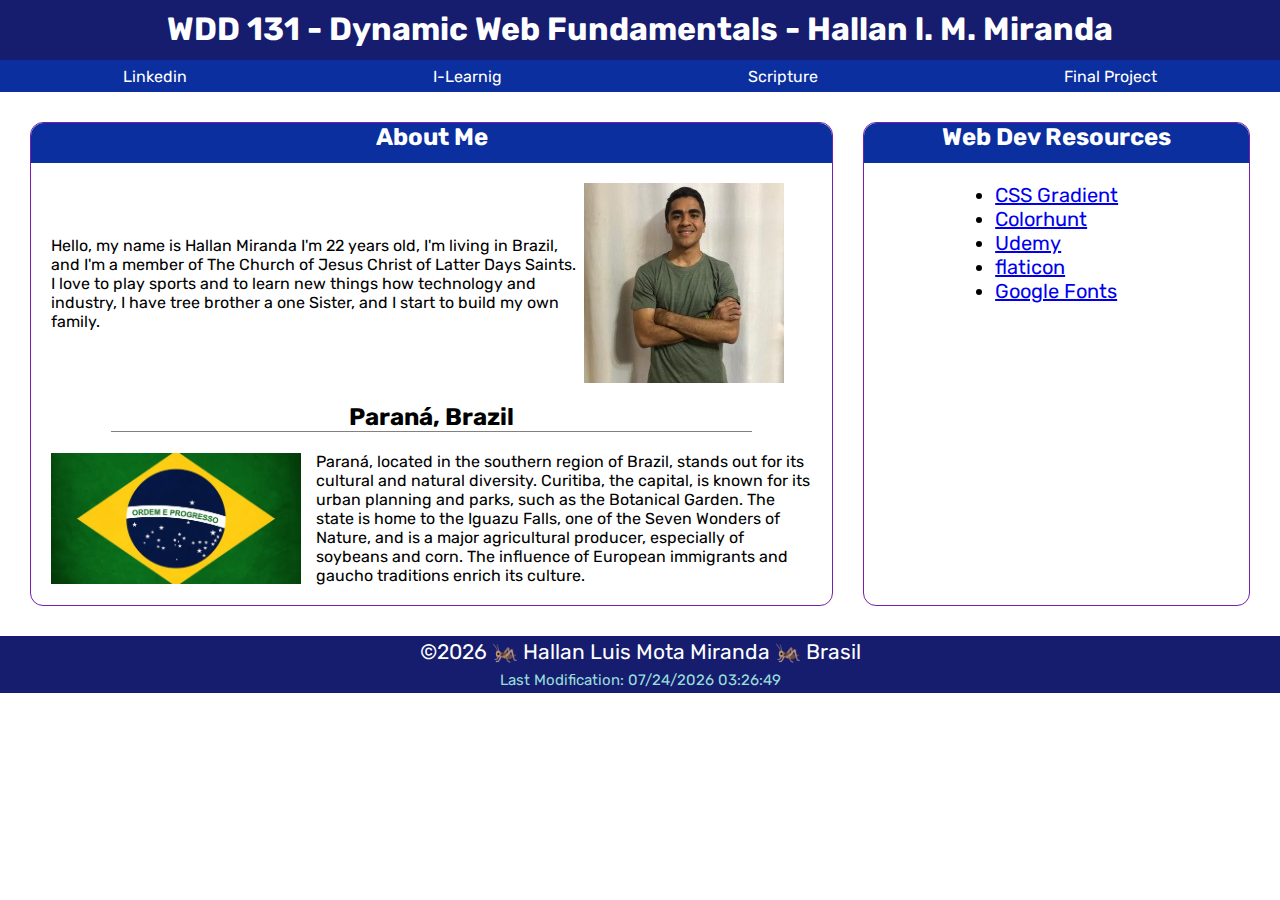
<file: index.html>
<!DOCTYPE html>
<html lang="en">
<head>
    <meta charset="UTF-8">
    <meta name="viewport" content="width=device-width, initial-scale=1.0">
    <title>WDD 131 - Dynamic Web Fundamentals - hallan Miranda</title>
    <meta name="description" content="WDD 131 - Dynamic Web Fundamentals - Hallan luis Mota Miranda - home page with linkedin, i-learn, scripture and final project pages and talk litlle abou me">
    <meta name="author" content="Hallan Luis Mota Miranda">
    <link rel="stylesheet" href="styles/base.css">
    <script src="script/getdates.js" defer></script>
</head>
<body>
    <header>
        <h1>WDD 131 - Dynamic Web Fundamentals - Hallan l. M. Miranda</h1>
        <nav>
            <a href="https://www.linkedin.com/in/hallan-miranda-4562a71ab/">Linkedin</a>
            <a href="https://byui.instructure.com/.">I-Learnig</a>
            <a href="https://www.churchofjesuschrist.org/study/scriptures/bofm/2-ne/2?lang=por&id=p25#p25">Scripture</a>
            <a href="">Final Project</a>
        </nav>
    </header> 
    <main>
        <section class="card1">
            <h2 class="about">About Me</h2>
            <div>
                <p>Hello, my name is Hallan Miranda I'm 22 years old, I'm living in Brazil, and I'm a member of The Church of Jesus Christ of Latter Days Saints. I love to play sports and to learn new things
                     how technology and industry, I have tree brother a one Sister, and I start to build my own family.  </p>
                <img  src="images/prfile.jpeg" alt="Hallan Miranda">
            </div>
            <h2 class="parana-text">Paraná, Brazil</h2>
            <div>
                <img class="brazil-flag" src="images/brazil-flag.jpg" alt="Brazil Flag">
                <p>Paraná, located in the southern region of Brazil, stands out for its cultural and natural diversity. 
                    Curitiba, the capital, is known for its urban planning and parks, such as the Botanical Garden. 
                    The state is home to the Iguazu Falls, one of the Seven Wonders of Nature, and is a major agricultural producer, 
                    especially of soybeans and corn. The influence of European immigrants and gaucho traditions enrich its culture.
                </p>
            </div>
        </section>
        <section class="card2">
            <h2>Web Dev Resources</h2>
            <div class="list">
                <ul>
                    <li><a href="https://cssgradient.io/" target=”_blank”>CSS Gradient</a></li>
                    <li><a href="https://colorhunt.co/" target=”_blank”>Colorhunt</a></li>
                    <li><a href="https://www.udemy.com/pt/" target=”_blank”>Udemy</a></li>
                    <li><a href="https://www.flaticon.com/" target=”_blank”>flaticon</a></li>
                    <li><a href="https://fonts.google.com/" target=”_blank”>Google Fonts</a></li>
                </ul>
        </div>
        </section>

    </main>
    <footer>
        <p>©<span id="currentyear"></span> 🦗 Hallan Luis Mota Miranda 🦗 Brasil</p>
        <p id="lastModified"></p>
    </footer>
</body>
</html>
</file>
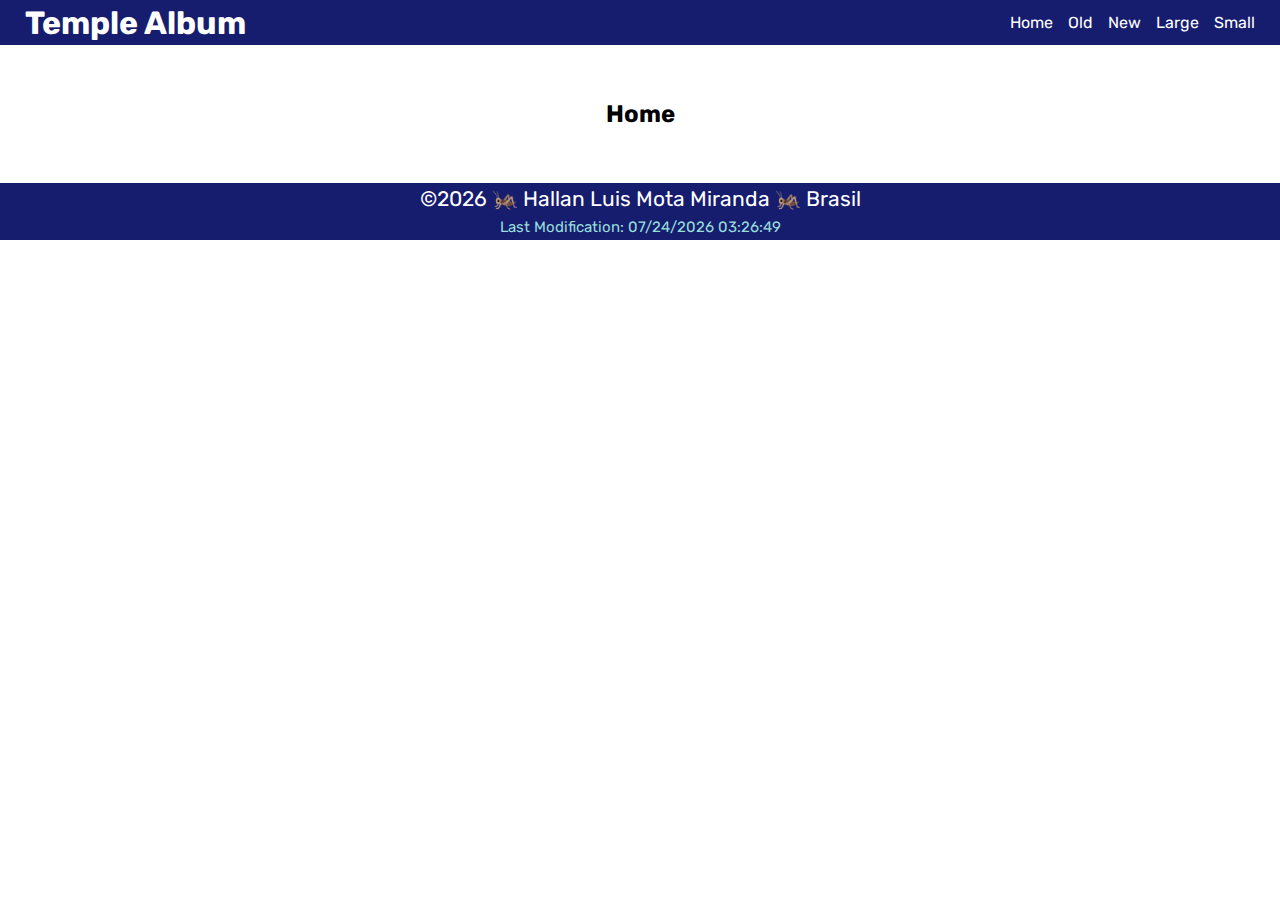
<file: filtered-temples.html>
<!DOCTYPE html>
<html lang="en">
<head>
    <meta charset="UTF-8">
    <meta name="viewport" content="width=device-width, initial-scale=1.0">
    <title>WDD 131 - Dynamic Web Fundamentals - hallan Miranda</title>
    <meta name="description" content="WDD 131 - Dynamic Web Fundamentals - Hallan luis Mota Miranda - home page with linkedin, i-learn, scripture and final project pages and talk litlle abou me">
    <meta name="author" content="Hallan Luis Mota Miranda">
    <link rel="stylesheet" href="styles/filtered-temple.css">
    <script src="script/getdates.js" defer></script>
    <script src="script/filterede-temple.js" defer></script>
</head>
<body>
    <header>
        <nav>
            <h1>Temple Album</h1>
            <button class="hamburger"></button>
            <ul class="links">
                <li><a href="#" id="home">Home</a></li>
                <li><a href="#" id="old">Old</a></li>
                <li><a href="#" id="new">New</a></li>
                <li><a href="#" id="large">Large</a></li>
                <li><a href="#" id="small">Small</a></li>
            </ul>
        </nav>
    </header>
    <main>
        <h2>Home</h2>
        <div class="temple">
            <div class="card"></div>
        </div>
    </main>
    <footer>
        <p>©<span id="currentyear"></span> 🦗 Hallan Luis Mota Miranda 🦗 Brasil</p>
        <p id="lastModified"></p>
    </footer>
</body>
</html>
</file>
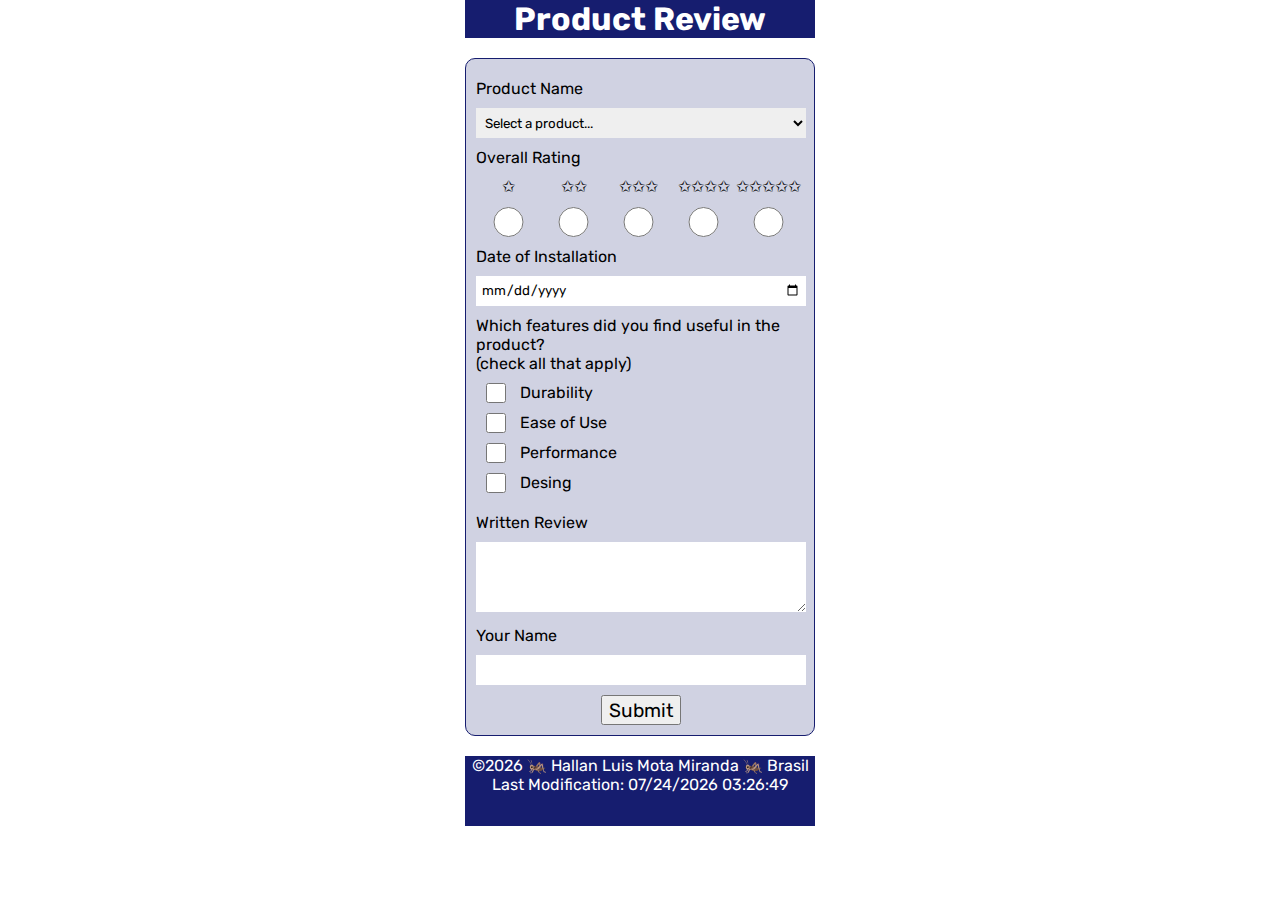
<file: form.html>
<!DOCTYPE html>
<html lang="en">
<head>
    <meta charset="UTF-8">
    <meta name="viewport" content="width=device-width, initial-scale=1.0">
    <title>Product Form</title>
    <link rel="stylesheet" href="styles/form.css">
    <script src="script/form.js" defer></script>
</head>
<body>
    <header>
        <h1>Product Review</h1>
    </header>
    <main>
        <form action="review.html" method="get">
            <label for="Product">Product Name</label>
            <select class="select" name="product" id="Product" required>
                <option value="" disabled selected> Select a product...</option>
            </select>
            <p>Overall Rating</p>
            <div class="radio">
                <label class="item1" for="1">✩</label>
                <input class="item2" type="radio" name="star" id="1">
                <label class="item3" for="2">✩✩</label>
                <input class="item4" type="radio" name="star" id="2">
                <label class="item5" for="3">✩✩✩</label>
                <input class="item6" type="radio" name="star" id="3">
                <label class="item7" for="4">✩✩✩✩</label>
                <input class="item8" type="radio" name="star" id="4">
                <label class="item9" for="5">✩✩✩✩✩</label>
                <input clas="item10" type="radio" name="star" id="5">
            </div>

            <label for="Installation">Date of Installation</label>
            <input type="date" name="date" id="Installation">

            <p>Which features did you find useful in the product?<br>(check all that apply)</p>
            <div class="checkbox">
                <input type="checkbox" name="durability" id="durability">
                <label for="durability">Durability</label>
                <input type="checkbox" name="ease of use" id="ease of use">
                <label for="ease of use">Ease of Use</label>
                <input type="checkbox" name="performance" id="performance">
                <label for="performance">Performance</label>
                <input type="checkbox" name="desing" id="desing">
                <label for="desing">Desing</label>
            </div>

            <label for="Review">Written Review</label>
            <textarea type="text" name="Review" id="Review"></textarea>

            <label for="name">Your Name</label>
            <input type="text" name="name" id="name">

            <button type="submit">Submit</button>

        </form>
        
    </main>
    <footer>
        <p>©<span id="currentyear"></span> 🦗 Hallan Luis Mota Miranda 🦗 Brasil</p>
        <p id="lastModified"></p>
    </footer>

</body>
</html>
</file>
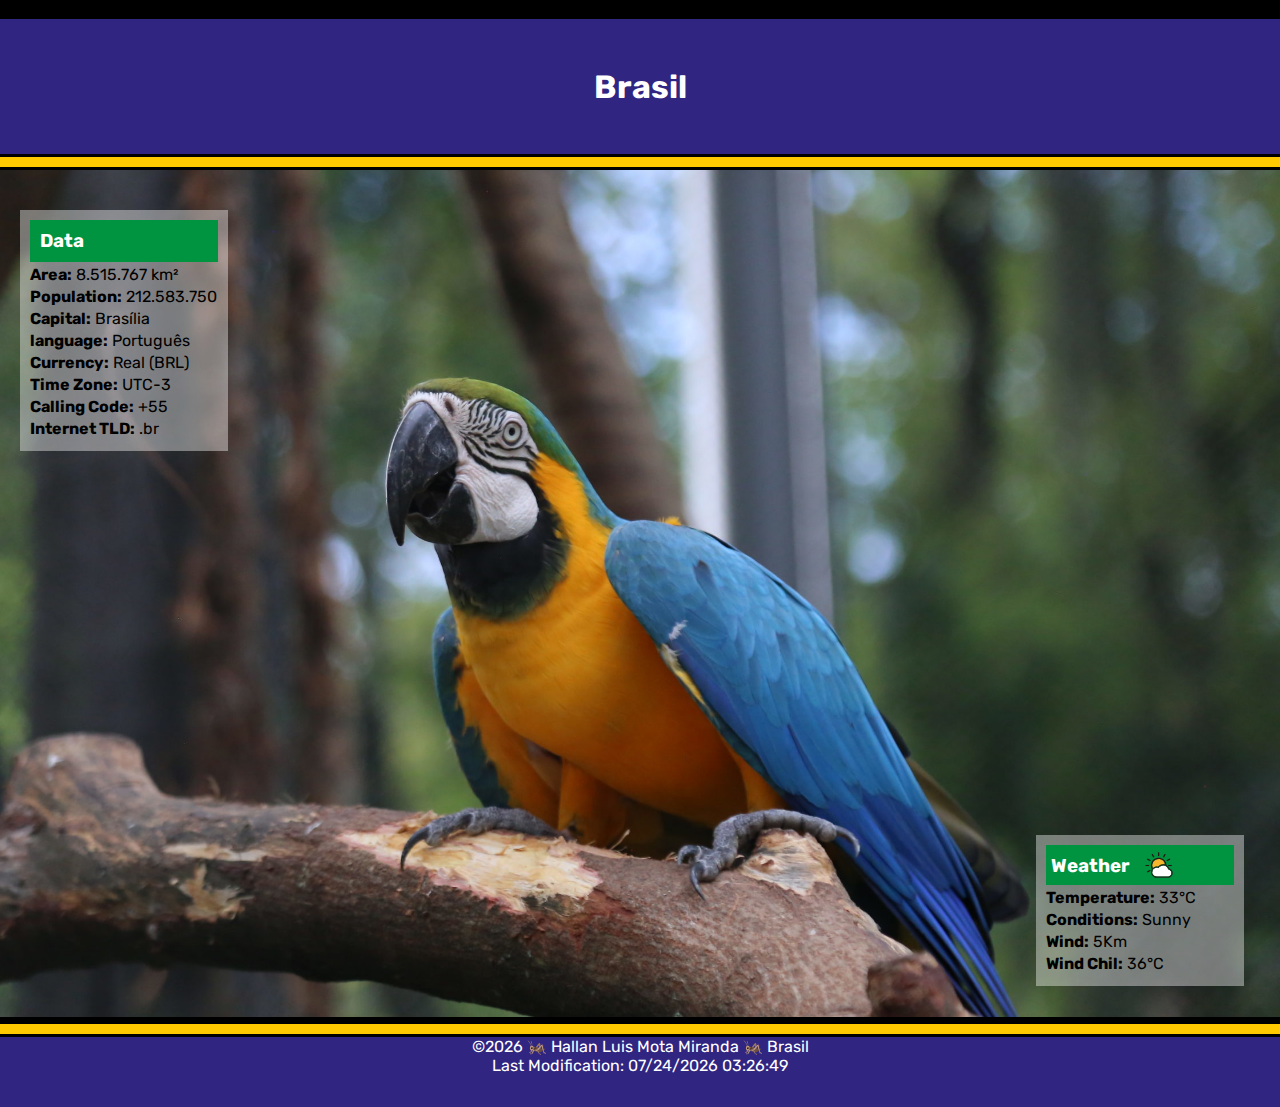
<file: place.html>
<!DOCTYPE html>
<html lang="en">
<head>
    <meta charset="UTF-8">
    <meta name="viewport" content="width=device-width, initial-scale=1.0">
    <meta name="description" content="">
    <meta name="author" content="">
<<<<<<< HEAD
    <link rel="stylesheet" href="/">
    <script src="script/place.js" defer></script>
=======
    <link rel="stylesheet" href="styles/place.css">
    <script src="script/place.js" defer></script>
>>>>>>> ca3e4cb8382573a9b1336299f7bad93865b41866
    <title>Document</title>
</head>
<body>
    <header>
        <h1>Brasil</h1>
    </header> 
    <p class="line"></p>
    <main>
        <div class="container">
            <p></p>
            <picture >
                <source class="hero" media="(min-width:750px )" srcset="images/arara-large.webp">
                <source class="hero" media="(min-width:650px )" srcset="images/arara-medium.webp">
                <img  class="hero" src="images/arara-medium.webp" alt=" Arara">
            </picture>
            <p class="line"></p>
            <section class="data">
                <div >
                    <h3>Data</h3>
                </div>
                <p><strong>Area:</strong> 8.515.767 km²</p>
                <p><strong>Population:</strong> 212.583.750</p>
                <p><strong>Capital:</strong> Brasília</p>
                <p><strong>language:</strong> Português</p>
                <p><strong>Currency:</strong> Real (BRL)</p>
                <p><strong>Time Zone:</strong> UTC-3</p>
                <p><strong>Calling Code:</strong> +55</p>
                <p><strong>Internet TLD:</strong> .br</p>
            </section>
            <section class="weather">
                <div >            
                    <h3>Weather</h3>
                    <img src="/images/weather.svg" alt="icon description" width="40px">
                </div>
                <p id="temperature"></p>
                <p id="conditions"></p>
                <p id="wind"></p>
                <p id="wind-chill"></p>
            </section>
        </div>
    </main>
    <footer>
        <p>©<span id="currentyear"></span> 🦗 Hallan Luis Mota Miranda 🦗 Brasil</p>
        <p id="lastModified"></p>
    </footer>
</body>
</html>
</file>
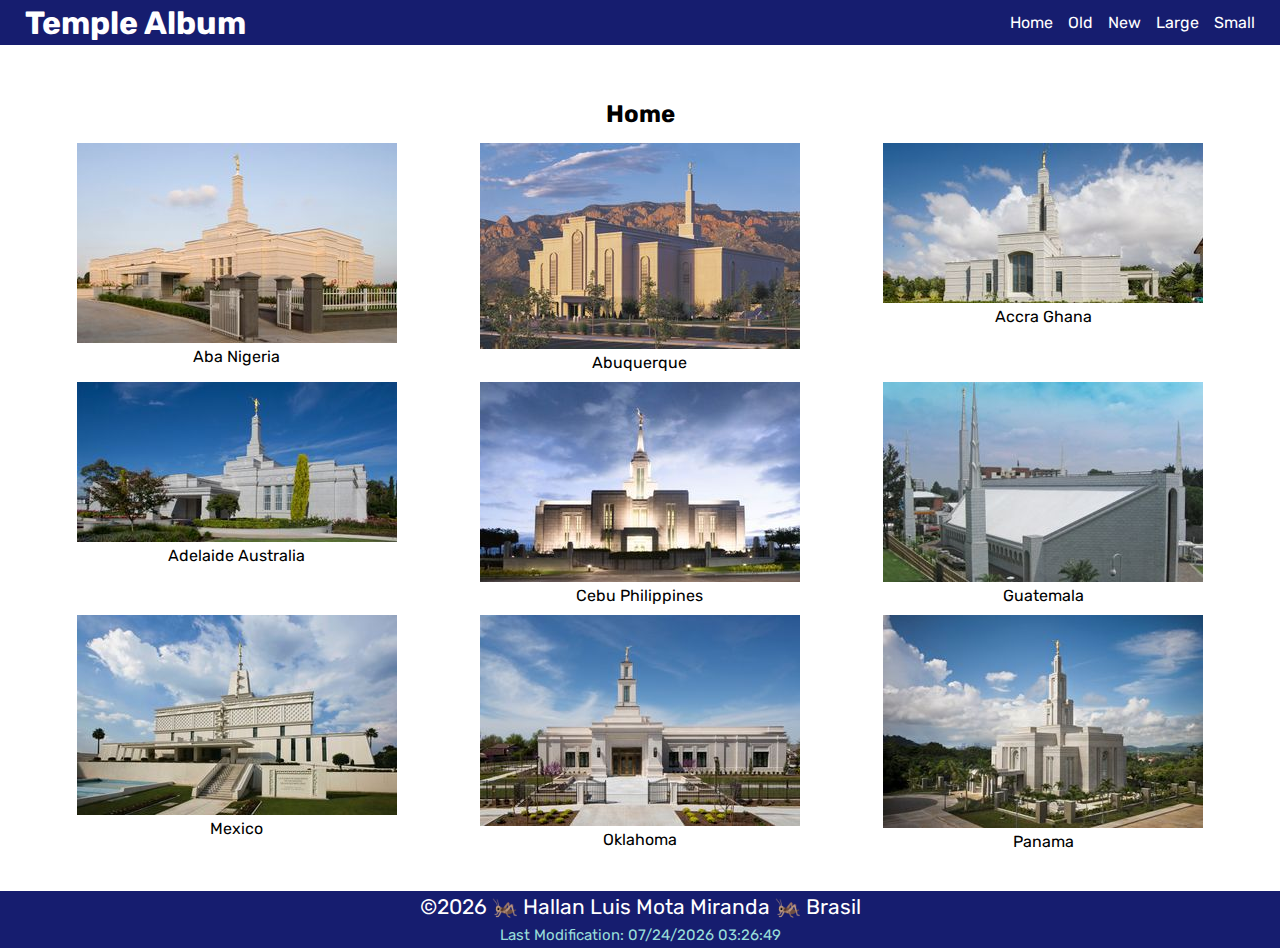
<file: temples.html>
<!DOCTYPE html>
<html lang="en">
<head>
    <meta charset="UTF-8">
    <meta name="viewport" content="width=device-width, initial-scale=1.0">
    <title>WDD 131 - Dynamic Web Fundamentals - hallan Miranda</title>
    <meta name="description" content="WDD 131 - Dynamic Web Fundamentals - Hallan luis Mota Miranda - home page with linkedin, i-learn, scripture and final project pages and talk litlle abou me">
    <meta name="author" content="Hallan Luis Mota Miranda">
    <link rel="stylesheet" href="styles/temple.css">
    <script src="script/getdates.js" defer></script>
    <script src="script/temple.js" defer></script>
</head>
<body>
    <header>
        <nav>
            <h1>Temple Album</h1>
            <button class="hamburger"></button>
            <ul class="links">
                <li><a href="#">Home</a></li>
                <li><a href="#">Old</a></li>
                <li><a href="#">New</a></li>
                <li><a href="#">Large</a></li>
                <li><a href="#">Small</a></li>
            </ul>
        </nav>
    </header>
    <main>
        <h2>Home</h2>
        <div class="temples">
            <figure>
                <img src="images/aba_nigeria_temple_lds.jpeg" alt="Aba Nigeria">
                <figcaption>Aba Nigeria</figcaption>
            </figure>
            <figure>
                <img src="images/abuquerque_temple_lds.jpeg" alt="Abuquerque">
                <figcaption>Abuquerque</figcaption>
            </figure>
            <figure>
                <img src="images/accra_ghana_temple_lds.jpeg" alt="Accra Ghana">
                <figcaption>Accra Ghana</figcaption>
            </figure>
            <figure>
                <img src="images/adelaide_australia_temple.jpeg" alt="Adelaide Australia">
                <figcaption>Adelaide Australia</figcaption>
            </figure>
            <figure>
                <img src="images/cebu_philippines_temple_sunset.jpeg" alt="Cebu Philippines">
                <figcaption>Cebu Philippines</figcaption>
            </figure>
            <figure>
                <img src="images/guatemala_city_guatemala_temple_lds.jpeg" alt="Guatemala">
                <figcaption>Guatemala</figcaption>
            </figure>
            <figure>
                <img src="images/mexico_city_temple_lds.jpeg" alt="Mexico">
                <figcaption>Mexico</figcaption>
            </figure>
            <figure>
                <img src="images/oklahoma_city_temple_exterior.jpeg" alt="Oklahoma">
                <figcaption>Oklahoma</figcaption>
            </figure>
            <figure>
                <img src="images/panama_city_temple_lds.jpeg" alt="Panama">
                <figcaption>Panama</figcaption>
            </figure>
    </div>
    </main>
    <footer>
        <p>©<span id="currentyear"></span> 🦗 Hallan Luis Mota Miranda 🦗 Brasil</p>
        <p id="lastModified"></p>
    </footer>
</body>
</html>
</file>
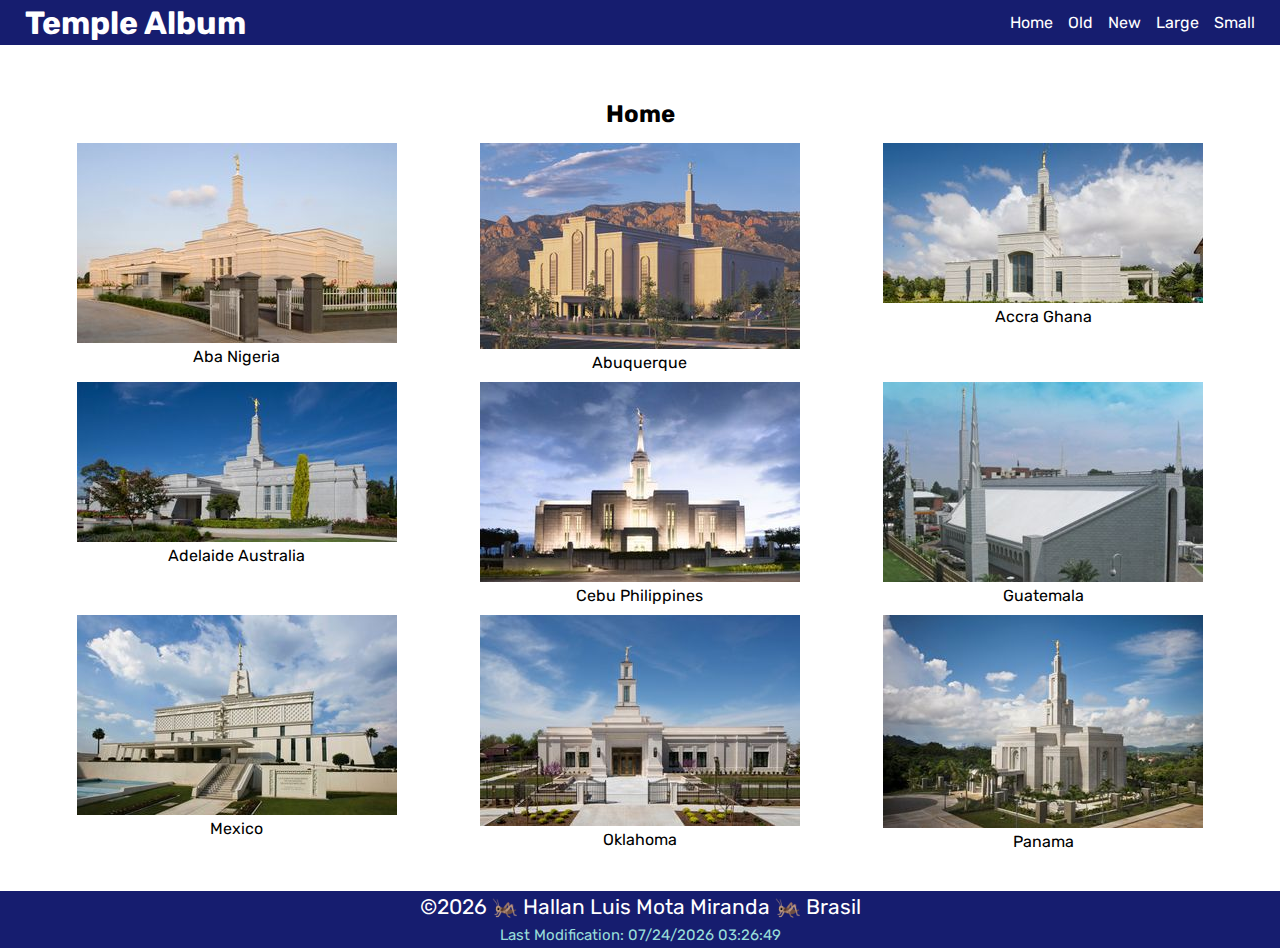
<file: week01/temples.html>
<!DOCTYPE html>
<html lang="en">
<head>
    <meta charset="UTF-8">
    <meta name="viewport" content="width=device-width, initial-scale=1.0">
    <title>WDD 131 - Dynamic Web Fundamentals - hallan Miranda</title>
    <meta name="description" content="WDD 131 - Dynamic Web Fundamentals - Hallan luis Mota Miranda - home page with linkedin, i-learn, scripture and final project pages and talk litlle abou me">
    <meta name="author" content="Hallan Luis Mota Miranda">
    <link rel="stylesheet" href="styles/temple.css">
    <script src="script/getdates.js" defer></script>
    <script src="script/temple.js" defer></script>
</head>
<body>
    <header>
        <nav>
            <h1>Temple Album</h1>
            <button class="hamburger"></button>
            <ul class="links">
                <li><a href="#">Home</a></li>
                <li><a href="#">Old</a></li>
                <li><a href="#">New</a></li>
                <li><a href="#">Large</a></li>
                <li><a href="#">Small</a></li>
            </ul>
        </nav>
    </header>
    <main>
        <h2>Home</h2>
        <div class="temples">
            <figure>
                <img src="/week01/images/aba_nigeria_temple_lds.jpeg" alt="Aba Nigeria">
                <figcaption>Aba Nigeria</figcaption>
            </figure>
            <figure>
                <img src="/week01/images/abuquerque_temple_lds.jpeg" alt="Abuquerque">
                <figcaption>Abuquerque</figcaption>
            </figure>
            <figure>
                <img src="/week01/images/accra_ghana_temple_lds.jpeg" alt="Accra Ghana">
                <figcaption>Accra Ghana</figcaption>
            </figure>
            <figure>
                <img src="/week01/images/adelaide_australia_temple.jpeg" alt="Adelaide Australia">
                <figcaption>Adelaide Australia</figcaption>
            </figure>
            <figure>
                <img src="/week01/images/cebu_philippines_temple_sunset.jpeg" alt="Cebu Philippines">
                <figcaption>Cebu Philippines</figcaption>
            </figure>
            <figure>
                <img src="/week01/images/guatemala_city_guatemala_temple_lds.jpeg" alt="Guatemala">
                <figcaption>Guatemala</figcaption>
            </figure>
            <figure>
                <img src="/week01/images/mexico_city_temple_lds.jpeg" alt="Mexico">
                <figcaption>Mexico</figcaption>
            </figure>
            <figure>
                <img src="/week01/images/oklahoma_city_temple_exterior.jpeg" alt="Oklahoma">
                <figcaption>Oklahoma</figcaption>
            </figure>
            <figure>
                <img src="/week01/images/panama_city_temple_lds.jpeg" alt="Panama">
                <figcaption>Panama</figcaption>
            </figure>
    </div>
    </main>
    <footer>
        <p>©<span id="currentyear"></span> 🦗 Hallan Luis Mota Miranda 🦗 Brasil</p>
        <p id="lastModified"></p>
    </footer>
</body>
</html>
</file>
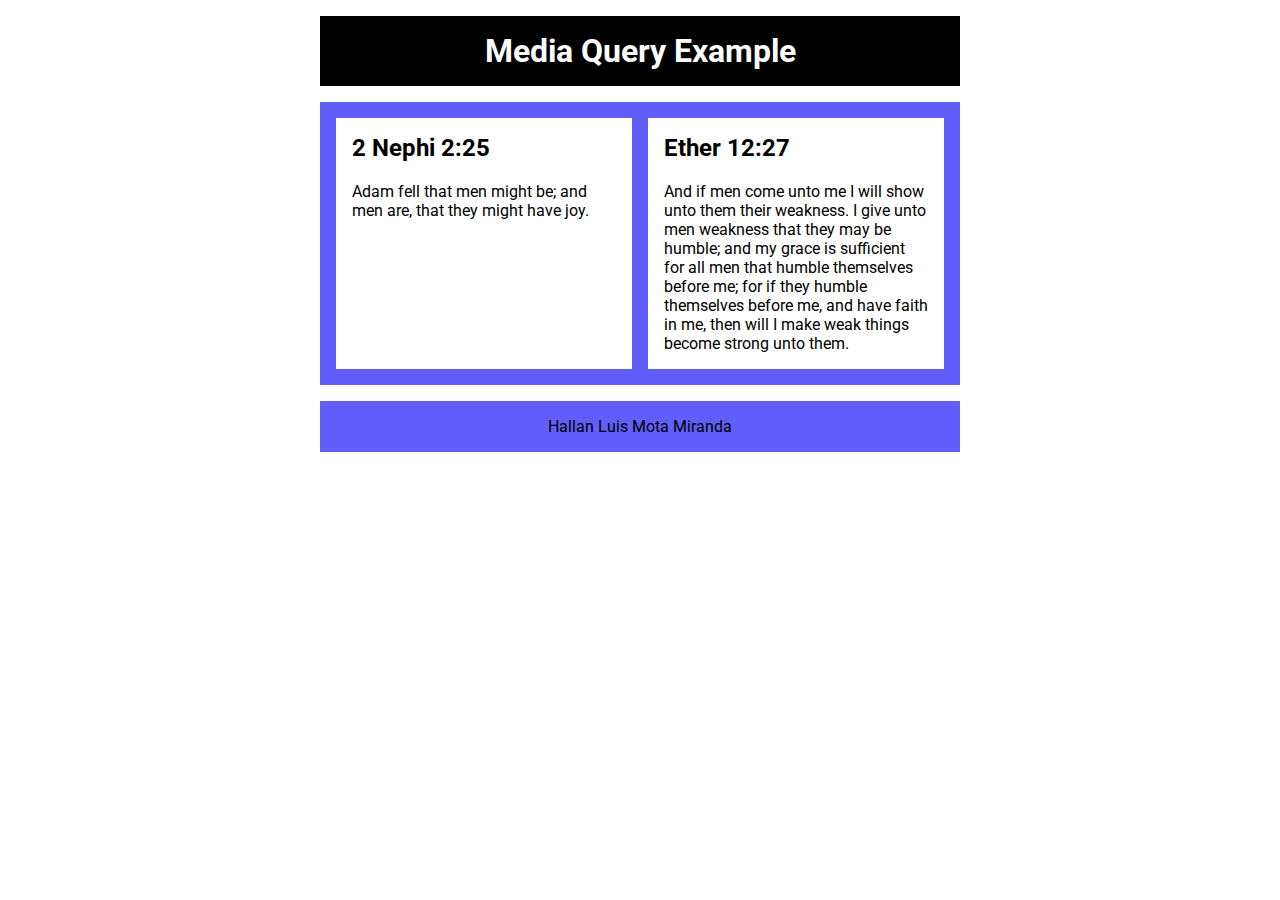
<file: week02/media-query.html>
<!DOCTYPE html>
<html lang="en">
<head>
    <meta charset="UTF-8">
    <meta name="viewport" content="width=device-width, initial-scale=1.0">
    <title>Document</title>
    <meta name="description" content="">
    <meta name="author" content="Hallan Luis Mota Miranda">
    <link rel="preconnect" href="https://fonts.googleapis.com">
<link rel="preconnect" href="https://fonts.gstatic.com" crossorigin>
<link href="https://fonts.googleapis.com/css2?family=Roboto&display=swap" rel="stylesheet">
    <link rel="stylesheet" href="/week02/styles/media-query.css">
    <link rel="stylesheet" href="/week02/styles/media-query-large.css">
</head>
<body>
    <header>
        <h1>Media Query Example</h1>
    </header>
    <main>
        <section>
            <h2>2 Nephi 2:25</h2>
            <p>Adam fell that men might be; and men are, that they might have joy.</p>
        </section>
        <section>
            <h2>Ether 12:27</h2>
            <p>And if men come unto me I will show unto them their weakness. I give unto men weakness that they may be humble; and my grace is sufficient for all men that humble themselves before me; for if they humble themselves before me, and have faith in me, then will I make weak things become strong unto them.</p>
        </section>
    </main>
    <footer>
        Hallan Luis Mota Miranda
    </footer>
</body>
</html>
</file>
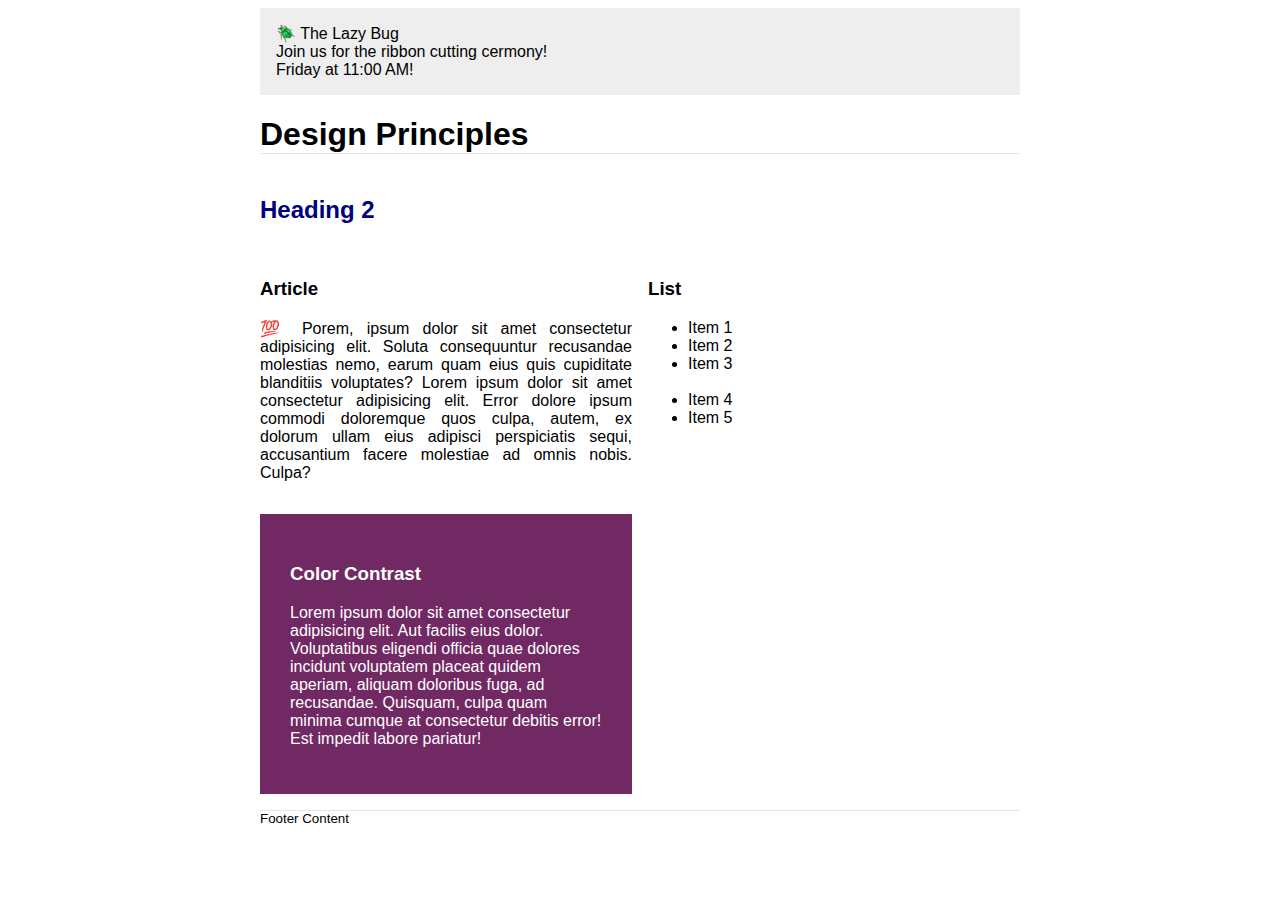
<file: week03/design.html>
<!DOCTYPE html>
<html lang="en">
<head>
    <meta charset="UTF-8">
    <meta name="viewport" content="width=device-width, initial-scale=1.0">
    <meta name="description" content="">
    <meta name="author" content="Hallan Luis Mota Miranda">
    <link rel="stylesheet" href="/week03/styles/design.css">
    <title>Document</title>
</head>
<body>
    <header>
        <div class="banner">🪲 The Lazy Bug<br>Join us for the ribbon cutting cermony!<br>Friday at 11:00 AM!</div>
        <h1>Design Principles</h1>
    </header>
    <main>
        <h2>Heading 2</h2>
        <section>
            <h3>Article</h3>
            <article>
                <p>💯 Porem, ipsum dolor sit amet consectetur adipisicing elit. Soluta consequuntur recusandae molestias nemo, earum quam eius quis cupiditate blanditiis voluptates? Lorem ipsum dolor sit amet consectetur adipisicing elit. Error dolore ipsum commodi doloremque quos culpa, autem, ex dolorum ullam eius adipisci perspiciatis sequi, accusantium facere molestiae ad omnis nobis. Culpa?</p>
            </article>
        </section>
        <section>
            <h3>List</h3>
            <ul>
                <li>Item 1</li>
                <li>Item 2</li>
                <li>Item 3<br><br></li>
                <li>Item 4</li>
                <li>Item 5</li>
            </ul>
        </section>
        <div class="callout">
            <h3>Color Contrast</h3>
            <p>Lorem ipsum dolor sit amet consectetur adipisicing elit. Aut facilis eius dolor. Voluptatibus eligendi officia quae dolores incidunt voluptatem placeat quidem aperiam, aliquam doloribus fuga, ad recusandae. Quisquam, culpa quam minima cumque at consectetur debitis error! Est impedit labore pariatur!</p>
        </div>
    </main>
    <footer>
        Footer Content
    </footer>
</body>
</html>
</file>
<file: styles/base.css>
@import url('https://fonts.googleapis.com/css2?family=Rubik:ital,wght@0,300..900;1,300..900&display=swap');

*{
  margin: 0;
  padding: 0;
  box-sizing: border-box;
}


:root {
  --primary-color: #161D6F;
  --secondary-color: #0B2F9F;
  --third-color: #98DED9;
  --text-color: #ffffff;
}

header{
  width: 100%;
}

header h1{
  text-align: center;
  padding: 10px;
  color: var(--text-color);
  background-color: var(--primary-color);
  height: 60px;
  font-family: "Rubik", sans-serif;

}
nav{
    display: flex;
    justify-content: space-around;
    background-color: var(--secondary-color);
    height: 2rem;
    align-items: center;
}

nav a{
  text-decoration: none;
  color: var(--text-color);
  font-family: "Rubik", sans-serif;
}

nav a:hover{
  background-color: var(--text-color);
  color: var(--primary-color);
  border-radius: 8px ;
padding: 0px 3px 5px;
  padding-top: 3px;
}

main{
    display: grid;
    grid-template-columns: 1fr 1fr 1fr ;
    column-gap: 30px;
    margin: 30px;
    
}

.card1{
  display: flex;
  flex-direction: column;
  grid-column: 1 / span 2;
  font-family: "Rubik", sans-serif;
  border: 1px solid #7A1CAC;
  border-radius: 13px;
}

.card2{
  display: flex;
  flex-direction: column;
  align-items: center;
  border-radius: 13px ;
  font-family: "Rubik", sans-serif;
  border: 1px solid #7A1CAC;
}

.about, .card2 h2{
  text-align: center;
  font-family: "Rubik", sans-serif;
  width: 100%;
  height: 40px;
  background-color: var(--secondary-color);
  color: var(--text-color);
  border-radius: 13px 13px 0px 0px;
}

.card2 ul{
  font-size: 20px;
}

.brazil-flag{
 max-width: 250px;
 margin-right: 15px;
}
.parana-text{
  text-align: center;
  border-bottom: 1px solid #857f7f;
  margin: 0px 10%;
}

.card1 p{
  width: 70%;
}

main section div{
  display: flex;
  align-items: center;
  margin: 20px;
}

footer{
  width: 100%;
  background-color: var(--primary-color);
  color: var(--text-color);
  text-align: center;
  font-family: "Rubik", sans-serif;
}

footer p{
  font-size: 21px;
  padding: 3px;
}

#lastModified{
  font-size: 15px;
  color: var(--third-color);
  padding: 2px;
}
</file>
<file: styles/filtered-temple.css>
@import url('https://fonts.googleapis.com/css2?family=Rubik:ital,wght@0,300..900;1,300..900&display=swap');

* {
  margin: 0;
  padding: 0;
  box-sizing: border-box;
  font-family: var(--font-text);
}


:root {
  --primary-color: #161D6F;
  --secondary-color: #0B2F9F;
  --third-color: #98DED9;
  --text-color: #ffffff;
  --font-text: "Rubik", sans-serif;
}

nav{
  display: flex;
  justify-content: space-between;
  padding-inline: 25px;
  align-items: center;
  background-color: var(--primary-color);
  height: 45px;
}

.links{
  display: flex;
  justify-content: space-around;
  gap: 15px;
  list-style: none;
}



h1, a{
  text-decoration: none;
  color: #ffffff;
}

a:hover {
  text-decoration: overline;
 }
.hamburger {
  display: none;
  z-index: 1;
  border: none;
  background: none;
  border-top: 3px solid #fff;
  cursor: pointer;
}

.hamburger::after,
.hamburger::before {
  content: " ";
  display: block;
  width: 30px;
  height: 3px;
  background: #fff;
  margin-top: 5px;
  position: relative;
  transition: 0.3s;
}

@media screen and (max-width: 750px){
  .hamburger{
    display: block;
  }

  .links{
    position: fixed;
    top: 0;
    left: 0;
    width: 100vw;
    height: 100vh;
    background: var(--primary-color);
    padding-bottom: 30vh;
    clip-path: circle(100px at 90% -35%);
    transition: 1s ease-out;

    flex-direction: column;
    justify-content: space-around;
    align-items: center;
    gap: 0px;
    pointer-events: none;


  }

  nav.active .links{
    clip-path: circle(1500px at 90% -15%);
  }

}

h2{
  text-align: center;
  margin-block: 15px;
}

main{
  padding: 40px;
}

.temple{
  display: grid;
  grid-template-columns: repeat(auto-fit, minmax(400px, 1fr));
  gap: 10px;
}

.card p, h3{
  text-align: center;
  
}

.card{
  width: 400px;
  margin-inline: auto;
}

footer{
  width: 100%;
  background-color: var(--primary-color);
  color: var(--text-color);
  text-align: center;
  font-family: "Rubik", sans-serif;
}

footer p{
  font-size: 21px;
  padding: 3px;
}

#lastModified{
  font-size: 15px;
  color: var(--third-color);
  padding: 2px;
}
</file>
<file: styles/form.css>
@import url('https://fonts.googleapis.com/css2?family=Rubik:ital,wght@0,300..900;1,300..900&display=swap');

* {
  margin: 0;
  padding: 0;
  box-sizing: border-box;
  font-family: var(--font-text);
}

:root {
    --primary-color: rgb(22, 29, 111);
    --secondary-color: #0B2F9F;
    --third-color: #98DED9;
    --text-color: #ffffff;
    --font-text: "Rubik", sans-serif;
  }

body{
    width: 350px;
    height: 700px;
    margin: auto ;
}

header{
    background-color: var(--primary-color) ;
}

main{
    padding: 10px;
    margin-block: 20px;
    border-radius: 10px;
    border: 1px solid var(--primary-color);
    background-color: rgba(22, 29, 111, .2);
}

label{
    display: block;
}

textarea, input, select{
    width: 330px;
    border: none;
    height: 30px;
    padding: 5px;
}

textarea{
    height: 70px;
}
h1{
    color: var(--text-color);
    text-align: center;
}

.radio{
    display:  grid;
    grid-template-columns: 65px 65px 65px 65px 65px;
    grid-template-rows: 30px 30px;
}

.radio label{
    text-align: center;
    margin-block: 0px;
}

input[type="radio"]{
    width: 65px;
}

.item1{grid-area: 1/1;}
.item2{grid-area: 2/1;}
.item3{grid-area: 1/2;}
.item4{grid-area: 2/2;}
.item5{grid-area: 1/3;}
.item6{grid-area: 2/3;}
.item7{grid-area: 1/4;}
.item8{grid-area: 2/4;}
.item9{grid-area: 1/5;}
.item10{grid-area: 2/5;}

.checkbox{
    display: inline;
}

.checkbox input{
    width: 40px;
    height: 20px;

}

.checkbox label{
    height: 30px;
    width: 250px;
    text-align: left;
    display: inline-block;
    vertical-align: top;
    margin-block: 0px;

}

p,label{
    margin-block: 10px;
}

button{

    width: 80px;
    height: 30px;
    font-size: larger;
    padding: auto; 
    margin-top: 10px;
    margin-left: 125px;
}

footer{
    background-color: var(--primary-color);
    height: 70px;
  }
  
  footer p{
    text-align: center;
    color: var(--text-color);
    margin-block: auto;
  }
</file>
<file: styles/place.css>
@import url('https://fonts.googleapis.com/css2?family=Rubik:ital,wght@0,300..900;1,300..900&display=swap');

* {
  margin: 0;
  padding: 0;
  box-sizing: border-box;
  font-family: var(--font-text);
}

body{
  background-color: #000000;
}

:root {
  --primary-color: #009440;
  --secondary-color: #ffcb00;
  --third-color: #302681;
  --text-color: #ffffff;
  --font-text: "Rubik", sans-serif;
}
header{
  background-color: var(--third-color);
  height: 15vh;
  display: flex;
  align-items: center;
  justify-content: center;
}

header h1{
  text-align: center;
  color: var(--text-color);
}
.container{
  position: relative;
}
.hero{
  position: relative;
  max-width: 100vw;
  
}

picture{
  position: relative;
}

section{
  background-color: rgba(255, 255, 255, 0.4);
  width: 13rem;
}

.weather section{
  display: flex;
  flex-direction: row;
  text-align: center;
  background-color: rgba(255, 203, 0, 0,);
  padding: 10px;
}

.data section{
  text-align: left;
  background-color: rgba(255, 203, 0, 0,);
  width: 12rem;
  height: 3rem;
}

section.data{
  padding: 10px;
}

section.weather{
  padding: 10px;
}

.weather{
  position: absolute;
  right: 36px;
  bottom: 48px;
}

.weather div{
  display: flex;
  flex-direction: row;
  background-color: var(--primary-color);
}

.weather div h3{
  margin: 10px 10px 0px 5px;
}

h3{
  color: var(--text-color);
}

p{
  margin: 3px 0px;
}

.data{
  position: absolute;
  left: 20px;
  top: 40px;
}

.data div{
  background-color: var(--primary-color);
  padding: 10px;
}


footer{
  background-color: var(--third-color);
  height: 70px;
}

footer p{
  text-align: center;
  color: var(--text-color);
  margin-block: auto;
}

.line{
  width: 100vw;
  background-color: var(--secondary-color);
  height: 10px;
}

@media screen and (max-width: 750px){

main{
  display: flex;
  flex-direction: column;
  justify-content: center;
  background-color: #ffffff;

}
  .data, .weather {
    position: static;
  }
  
  h3, p{
    text-align: center;
    color: #000000;

  }

  .weather div, .data div{
    display: flex;    
    background-color: #ffffff;
    flex-direction: column;
    align-items: center;

  }
  
  section img{
    width: 90px;
  }

  section{
    width: 80vw;
    margin-inline: auto;
    border-top: 1px solid #333;

  }
}
</file>
<file: styles/temple.css>
@import url('https://fonts.googleapis.com/css2?family=Rubik:ital,wght@0,300..900;1,300..900&display=swap');

* {
  margin: 0;
  padding: 0;
  box-sizing: border-box;
  font-family: var(--font-text);
}


:root {
  --primary-color: #161D6F;
  --secondary-color: #0B2F9F;
  --third-color: #98DED9;
  --text-color: #ffffff;
  --font-text: "Rubik", sans-serif;
}

nav{
  display: flex;
  justify-content: space-between;
  padding-inline: 25px;
  align-items: center;
  background-color: var(--primary-color);
  height: 45px;
}

.links{
  display: flex;
  justify-content: space-around;
  gap: 15px;
  list-style: none;
}



h1, a{
  text-decoration: none;
  color: #ffffff;
}

a:hover {
  text-decoration: overline;
 }
.hamburger {
  display: none;
  z-index: 1;
  border: none;
  background: none;
  border-top: 3px solid #fff;
  cursor: pointer;
}

.hamburger::after,
.hamburger::before {
  content: " ";
  display: block;
  width: 30px;
  height: 3px;
  background: #fff;
  margin-top: 5px;
  position: relative;
  transition: 0.3s;
}

@media screen and (max-width: 750px){
  .hamburger{
    display: block;
  }

  .links{
    position: fixed;
    top: 0;
    left: 0;
    width: 100vw;
    height: 100vh;
    background: var(--primary-color);
    padding-bottom: 30vh;
    clip-path: circle(100px at 90% -35%);
    transition: 1s ease-out;

    flex-direction: column;
    justify-content: space-around;
    align-items: center;
    gap: 0px;
    pointer-events: none;


  }

  nav.active .links{
    clip-path: circle(1500px at 90% -15%);
  }

}

h2{
  text-align: center;
  margin-block: 15px;
}

main{
  padding: 40px;
}

.temples{
  display: grid;
  grid-template-columns: repeat(auto-fit, minmax(320px, 1fr));
  gap: 10px;
}

figure{
  margin-inline: auto;
}

figcaption{
  text-align: center;
}

footer{
  width: 100%;
  background-color: var(--primary-color);
  color: var(--text-color);
  text-align: center;
  font-family: "Rubik", sans-serif;
}

footer p{
  font-size: 21px;
  padding: 3px;
}

#lastModified{
  font-size: 15px;
  color: var(--third-color);
  padding: 2px;
}
</file>
<file: week01/styles/temple.css>
@import url('https://fonts.googleapis.com/css2?family=Rubik:ital,wght@0,300..900;1,300..900&display=swap');

* {
  margin: 0;
  padding: 0;
  box-sizing: border-box;
  font-family: var(--font-text);
}


:root {
  --primary-color: #161D6F;
  --secondary-color: #0B2F9F;
  --third-color: #98DED9;
  --text-color: #ffffff;
  --font-text: "Rubik", sans-serif;
}

nav{
  display: flex;
  justify-content: space-between;
  padding-inline: 25px;
  align-items: center;
  background-color: var(--primary-color);
  height: 45px;
}

.links{
  display: flex;
  justify-content: space-around;
  gap: 15px;
  list-style: none;
}



h1, a{
  text-decoration: none;
  color: #ffffff;
}

a:hover {
  text-decoration: overline;
 }
.hamburger {
  display: none;
  z-index: 1;
  border: none;
  background: none;
  border-top: 3px solid #fff;
  cursor: pointer;
}

.hamburger::after,
.hamburger::before {
  content: " ";
  display: block;
  width: 30px;
  height: 3px;
  background: #fff;
  margin-top: 5px;
  position: relative;
  transition: 0.3s;
}

@media screen and (max-width: 750px){
  .hamburger{
    display: block;
  }

  .links{
    position: fixed;
    top: 0;
    left: 0;
    width: 100vw;
    height: 100vh;
    background: var(--primary-color);
    padding-bottom: 30vh;
    clip-path: circle(100px at 90% -35%);
    transition: 1s ease-out;

    flex-direction: column;
    justify-content: space-around;
    align-items: center;
    gap: 0px;
    pointer-events: none;


  }

  nav.active .links{
    clip-path: circle(1500px at 90% -15%);
  }

}

h2{
  text-align: center;
  margin-block: 15px;
}

main{
  padding: 40px;
}

.temples{
  display: grid;
  grid-template-columns: repeat(auto-fit, minmax(320px, 1fr));
  gap: 10px;
}

figure{
  margin-inline: auto;
}

figcaption{
  text-align: center;
}

footer{
  width: 100%;
  background-color: var(--primary-color);
  color: var(--text-color);
  text-align: center;
  font-family: "Rubik", sans-serif;
}

footer p{
  font-size: 21px;
  padding: 3px;
}

#lastModified{
  font-size: 15px;
  color: var(--third-color);
  padding: 2px;
}
</file>
<file: week02/styles/media-query.css>
*{
    margin: 0;
    padding: 0;
    box-sizing: border-box;
  }

  body{
    font-family: "Roboto", sans-serif;
  }

  header, main, footer{
    max-width: 640px;
    margin: 1rem auto;
    border: ipx solid #000;
    padding: 1rem;
    background-color: #615EFC;
  }

  main{
    display: grid;
    grid-template-columns: 1fr;
    grid-gap: 1rem;
  }

  section{
    padding: 1rem;
    background-color: #fff;
  }
section h2{
    margin-bottom: 20px;
}
  h1, footer{
    text-align: center;
  }
</file>
<file: week02/styles/media-query-large.css>
*{
    margin: 0;
    padding: 0;
    box-sizing: border-box;
  }

  @media screen and (min-width: 500px){


    header{
        background-color: #000;
        color: #fff; 
    }
    
      main{
        display: grid;
        grid-template-columns: 1fr 1fr;
      }
  }
</file>
<file: week03/styles/design.css>
body {
	font-family: Roboto, helvetica, sans-serif;
}

header,
main,
footer {
	max-width: 760px;
	margin: 0 auto;
}

.banner {
	padding: 1rem;
	background-color: #eee;
}

h1 {
	border-bottom: 1px solid rgba(0, 0, 0, 0.1);
}

main {
	display: grid;
    grid-template-columns: 1fr 1fr;
    grid-gap: 1rem;
}

h2 {
	color: navy;
	text-align: left;
    grid-column: 1 / span 2;
}

article p {
	text-align: justify;
}

.callout {
	color: #fff;
	background-color: #702963;
    padding: 30px;
}

footer {
	margin-top: 1rem;
	border-top: 1px solid rgba(0, 0, 0, 0.1);
	font-size: smaller;
	text-align: left;
}
</file>
